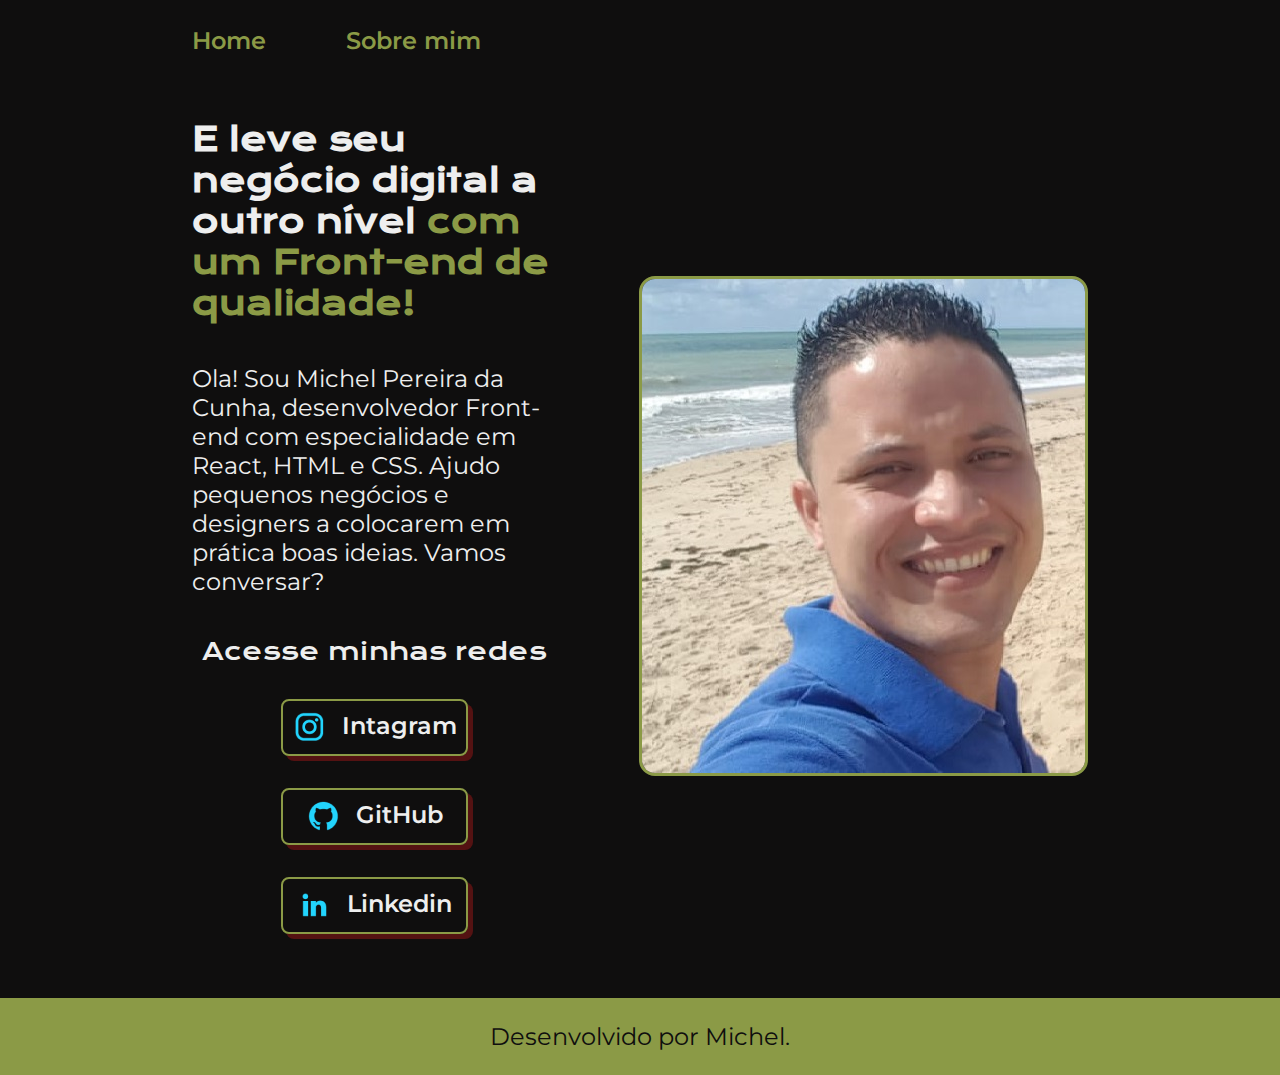
<file: index.html>
<!DOCTYPE html>
<html lang="pt-br">
<head>
    <meta charset="UTF-8">
    <meta name="viewport" content="width=device-width, initial-scale=1.0">
    <title>projeto-01</title>
    <link rel="stylesheet" href="./styles/style.css">
</head>
<body>
    <header class="cabecalho">
        <nav class="cabecalho__menu">
            <a class="cabecalho__menu__link" href="index.html">Home</a>
            <a class="cabecalho__menu__link" href="about.html">Sobre mim</a>
        </nav>
    </header>
    <main class="apresentacao">
        <section class="apresentacao__conteudo">
            <h1 class="apresentacao__conteudo__titulo">E leve seu negócio digital a outro nível <strong class="titulo-destaque">com um Front-end de qualidade!</strong></h1>
            <p class="apresentacao__conteudo__texto">Ola! Sou Michel Pereira da Cunha, desenvolvedor
             Front-end com especialidade em React, HTML e CSS. Ajudo pequenos negócios e designers a colocarem em prática boas ideias. Vamos conversar?</p>
            <div class="apresentacao__link">
                <h2 class="apresentacao__link__subtitulo">Acesse minhas redes</h2>
                <a class="apresentacao__link__navegacao"href="https://www.instagram.com/michel_pereira01">
                    <img src="./imagem/instagram.png" alt="logo do instagram">
                    Intagram
                </a>
                <a class="apresentacao__link__navegacao"href="https://github.com/michel1990">
                    <img src="./imagem/github.png" alt="logo do github">
                    GitHub
                </a>
                <a class="apresentacao__link__navegacao"href="https:linkedin.com/in/michel-pereira-backend-java">
                    <img src="./imagem/linkedin.png" alt="">
                    Linkedin
                </a>
        </div>
        </section>
        <img class="michel" src="imagem/imagem.lpg.jpg" alt="foto de michel">
    </main>
    <footer>
        <p class="rodape">Desenvolvido por Michel.</p>
    </footer>

</body>
</html>
</file>
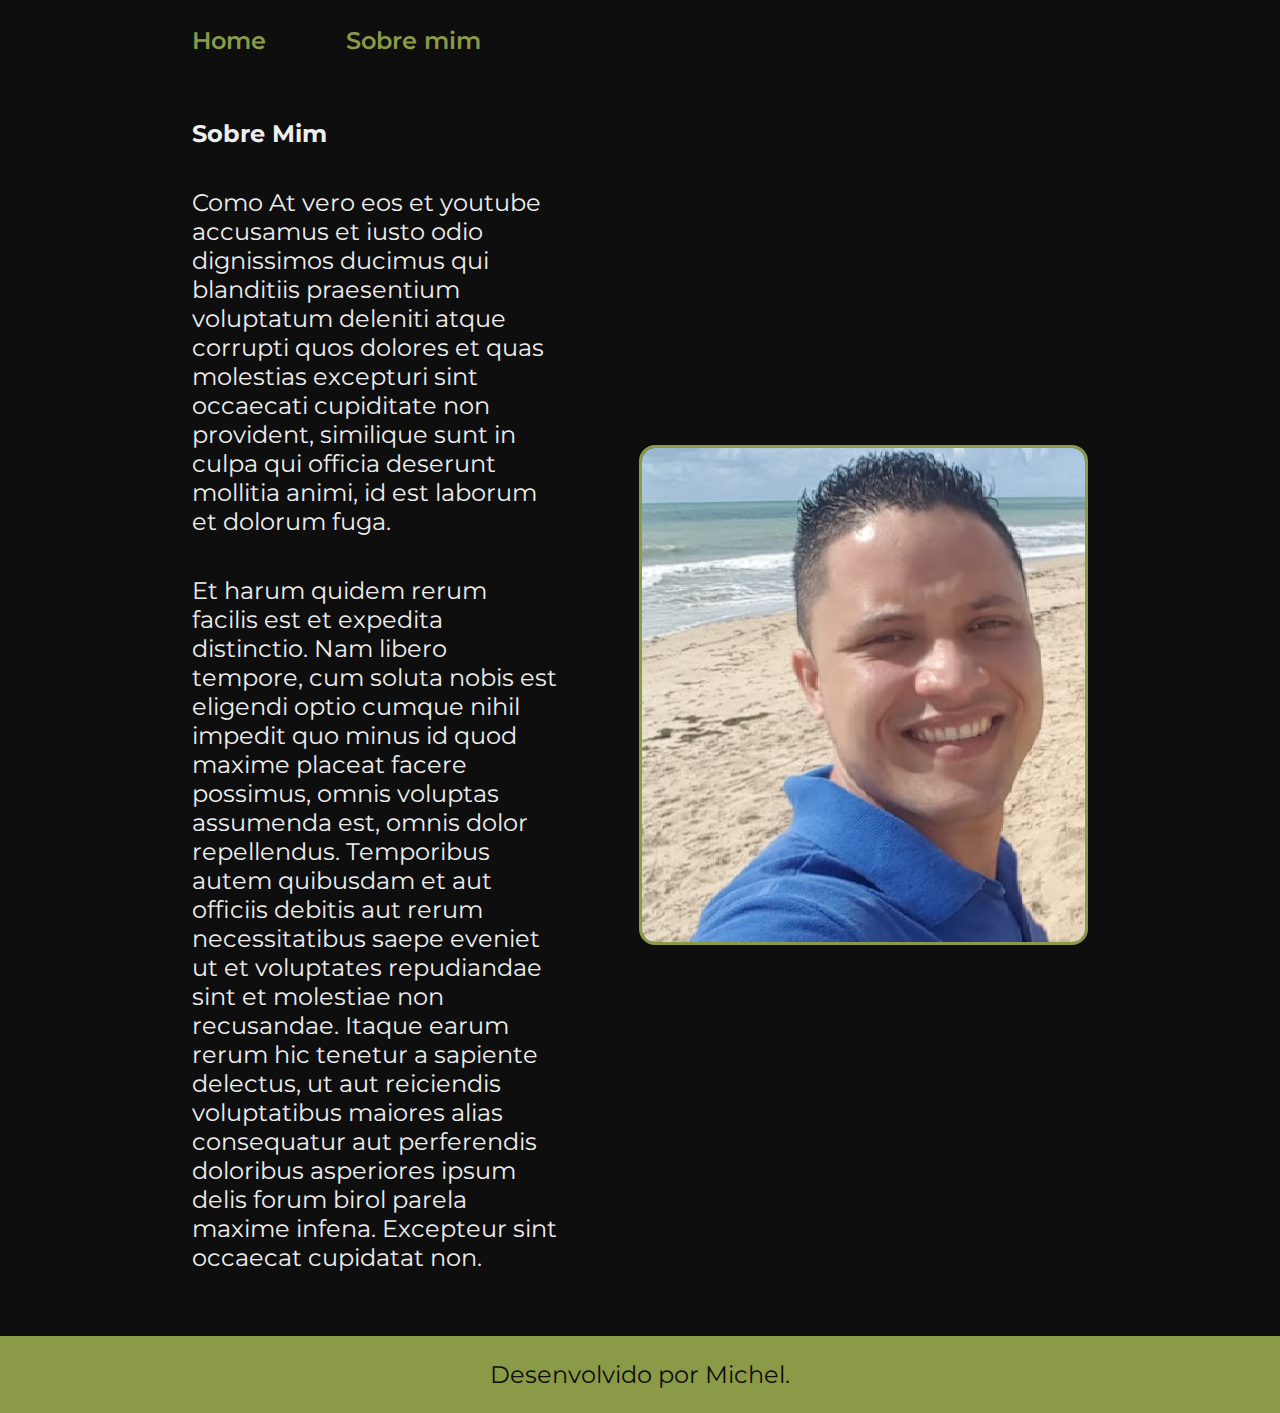
<file: about.html>
<!DOCTYPE html>
<html lang="pt-br">
<head>
    <meta charset="UTF-8">
    <meta name="viewport" content="width=device-width, initial-scale=1.0">
    <title>Sobre mim</title>
    <link rel="stylesheet" href="styles/style.css">
</head>
<body>
    <header class="cabecalho">
        <nav class="cabecalho__menu">
            <a class="cabecalho__menu__link" href="index.html">Home</a>
            <a class="cabecalho__menu__link" href="about.html">Sobre mim</a>
        </nav>
    </header>
    <main class="apresentacao">
        <section class="apresentacao__conteudo">
            <h1 class="apresentacao__conteudo__texto">Sobre Mim</h1>
            <p class="apresentacao__conteudo__texto">Como At vero eos et youtube accusamus et iusto odio dignissimos ducimus qui blanditiis praesentium voluptatum deleniti atque corrupti quos dolores et quas molestias excepturi sint occaecati cupiditate non provident, similique sunt in culpa qui officia deserunt mollitia animi, id est laborum et dolorum fuga.</p>
            <p class="apresentacao__conteudo__texto">Et harum quidem rerum facilis est et expedita distinctio. Nam libero tempore, cum soluta nobis est eligendi optio cumque nihil impedit quo minus id quod maxime placeat facere possimus, omnis voluptas assumenda est, omnis dolor repellendus. Temporibus autem quibusdam et aut officiis debitis aut rerum necessitatibus saepe eveniet ut et voluptates repudiandae sint et molestiae non recusandae. Itaque earum rerum hic tenetur a sapiente delectus, ut aut reiciendis voluptatibus maiores alias consequatur aut perferendis doloribus asperiores ipsum delis forum birol parela maxime infena. Excepteur sint occaecat cupidatat non.</p>
        </section>
        <img class="michel" src="./imagem/imagem.lpg.jpg" alt="Michel">
    </main>
    <footer>
        <p class="rodape">Desenvolvido por Michel.</p>
    </footer>
</body>
</html>
</file>
<file: styles/style.css>
@import url('https://fonts.googleapis.com/css2?family=Krona+One&family=Montserrat:ital,wght@0,600;1,600&display=swap');

:root {
    --cor-primaria: #0f0e0e;
    --cor-secundaria: #EEEEEE;
    --cor-terciaria: #8B9A46;
    --cor-home: #541212;

    --font-primairia: "Krona One", sans-serif;
    --font-secundaria: "Montserrat", sans-serif;
}

* {
    margin: 0;
    padding: 0;
}

body {
    box-sizing: border-box;
    background-color: var(--cor-primaria);
    color: var(--cor-secundaria);
}

.cabecalho {
    padding: 2% 0% 0% 15% ;
}

.cabecalho__menu {
    display: flex;
    gap: 80px;

}

.cabecalho__menu__link {
    font-family: var(--font-secundaria);
    font-size: 1.5rem;
    font-weight: 600;
    color: var(--cor-terciaria);
    text-decoration: none;

}


.apresentacao {
    padding:  5% 15%;
    display: flex;
    align-items: center;
    justify-content: space-between;
    gap: 82px;
}

.apresentacao__conteudo {
    width: 50%;
    display: flex;
    flex-direction: column;
    gap: 40px;
}

.apresentacao__conteudo__titulo {
    font-size: 2,25REM;
    font-family: var(--font-primairia);
}

.titulo-destaque {
    color: var(--cor-terciaria);
}

.apresentacao__conteudo__texto {
    font-size: 1.5rem;
    font-family: var(--font-secundaria);
}
.apresentacao__link {
    display: flex;
    flex-direction: column;
    align-items: center;
    gap: 32px;
    justify-content: space-between;
}

.apresentacao__link__subtitulo {
    font-family: var(--font-primairia);
    font-weight: 400;
    font-size: 1.5rem;
}

.apresentacao__link__navegacao {
    display: flex;
    justify-content: center;
    gap: 16px;
    width: 50%;
    text-align: center;
    border-radius: 8px;
    font-weight: 600;
    font-size: 1.5rem;
    padding: 10.5px 0;
    text-decoration: none;
    color: var(--cor-secundaria);
    border: 2px, solid var(--cor-terciaria);
    font-family: var(--font-secundaria);
    box-shadow: 05px 05px var(--cor-home);
}

.apresentacao__link__navegacao:hover {
    background-color: var(--cor-home);
}

.rodape {
    color: var(--cor-primaria);
    background-color: var(--cor-terciaria);
    padding: 24px;
    text-align: center;
    font-family: var(--font-secundaria);
    font-size: 1.5rem;
    font-weight: 400;
}

.michel {
    border-radius: 16px;
    border: 3px, solid var(--cor-terciaria);
    width: 50%;
}

@media (max-width: 1191px) {
    .cabecalho {
        padding: 10%;
    }

    .cabecalho__menu {
        justify-content: center;
    }

    .apresentacao {
        flex-direction: column-reverse;
        padding: 5%;
    }

    .apresentacao__conteudo {
        width: auto;
    }
}
</file>
